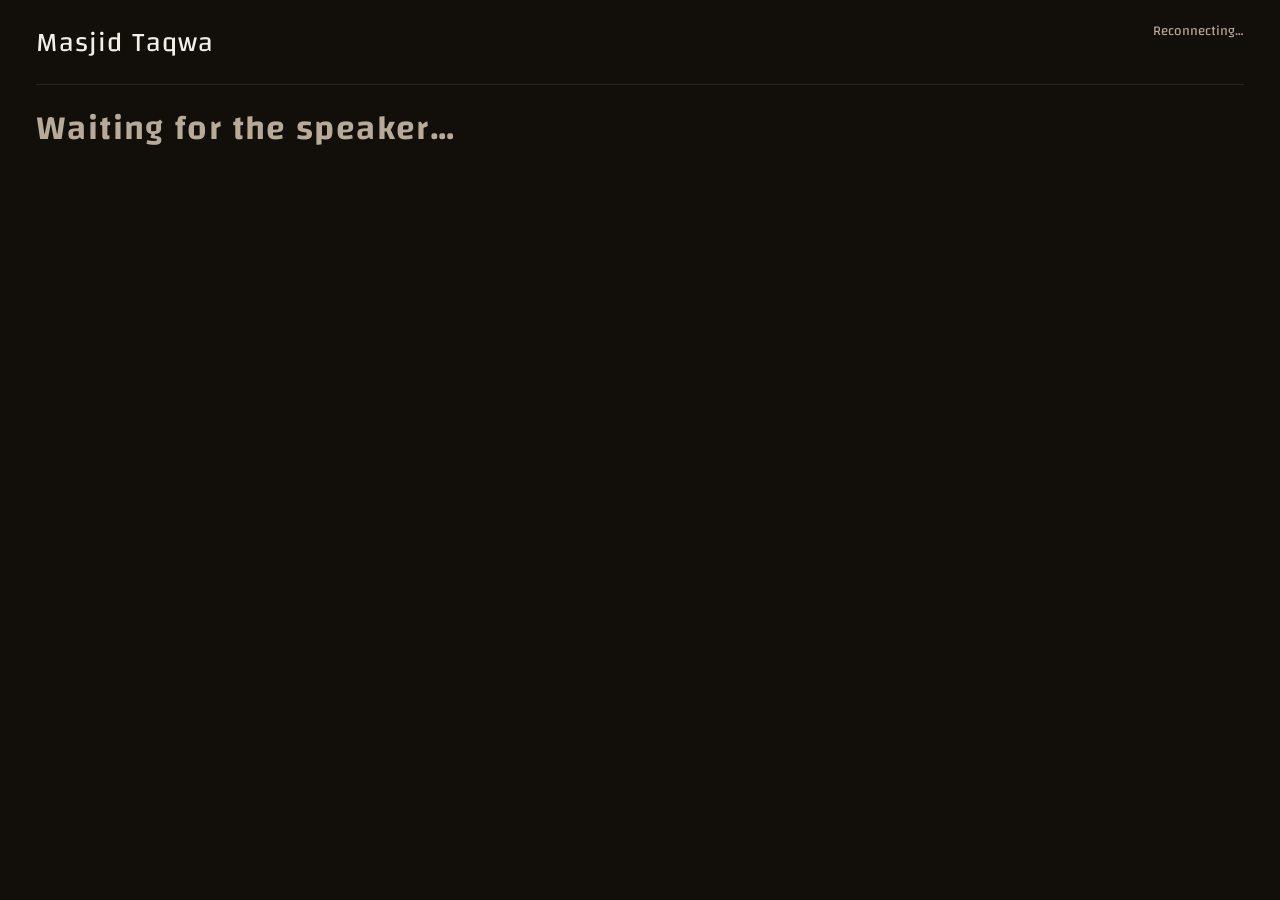
<file: index.html>
<!doctype html>
<html lang="en">
  <head>
    <meta charset="UTF-8" />
    <meta name="viewport" content="width=device-width, initial-scale=1.0" />
    <title>Masjid Taqwa · Live captions</title>
    <link rel="preconnect" href="https://fonts.googleapis.com" />
    <link rel="preconnect" href="https://fonts.gstatic.com" crossorigin />
    <link
      href="https://fonts.googleapis.com/css2?family=Changa:wght@500;600;700&display=swap"
      rel="stylesheet"
    />
    <style>
      :root {
        color-scheme: dark;
        --text: #f4efe6;
        --muted: #b7aa98;
        --live: #7dcc9a;
        --translation: #f5d24a;
      }
      * { box-sizing: border-box; }
      html, body {
        margin: 0;
        height: 100%;
        background: #120e0a;
        color: var(--text);
        font-family: Changa, "Noto Naskh Arabic", "Noto Sans Arabic", system-ui, sans-serif;
      }
      body {
        min-height: 100vh;
        display: flex;
        flex-direction: column;
        padding: 18px clamp(14px, 3vw, 36px) 24px;
      }
      header {
        display: flex;
        justify-content: space-between;
        gap: 16px;
        align-items: flex-start;
        margin-bottom: 16px;
        border-bottom: 1px solid #2a241c;
        padding-bottom: 12px;
      }
      .brand {
        margin: 0;
        font-size: clamp(1.15rem, 2.4vw, 1.7rem);
        letter-spacing: 0.04em;
      }
      .meta {
        margin: 4px 0 0;
        color: var(--muted);
        font-size: clamp(0.85rem, 1.6vw, 1.05rem);
      }
      .status {
        margin: 0;
        font-size: 0.85rem;
        color: var(--muted);
        white-space: nowrap;
      }
      .status.live { color: var(--live); }
      main {
        flex: 1;
        min-height: 0;
        overflow: auto;
      }
      #captions {
        margin: 0;
        width: 100%;
        font-size: clamp(1.35rem, 3.1vw, 2.15rem);
        font-weight: 600;
        line-height: 1.65;
        letter-spacing: 0.04em;
        word-break: break-word;
      }
      .original,
      .translation {
        unicode-bidi: isolate;
      }
      .translation {
        color: var(--translation);
        letter-spacing: 0.06em;
      }
      .partial { opacity: 0.72; }
      .waiting { color: var(--muted); }
    </style>
  </head>
  <body>
    <header>
      <div>
        <p class="brand">Masjid Taqwa</p>
        <p id="programLine" class="meta"></p>
        <p id="speakerLine" class="meta"></p>
      </div>
      <p id="status" class="status">Connecting…</p>
    </header>
    <main>
      <div id="captions"><span class="waiting">Waiting for the speaker…</span></div>
    </main>
    <script>
      const DEFAULT_TOPIC = "hc-masjid-k8m2q9n4p1";
      const topic =
        new URLSearchParams(location.search).get("topic") || DEFAULT_TOPIC;
      const statusEl = document.getElementById("status");
      const captionsEl = document.getElementById("captions");
      const programLine = document.getElementById("programLine");
      const speakerLine = document.getElementById("speakerLine");

      function appendUnit(original, translation, partial) {
        const spoken = (original || "").replace(/\s+/g, " ").trim();
        const translated = (translation || "").replace(/\s+/g, " ").trim();
        if (!spoken && !translated) return;
        if (captionsEl.childNodes.length) captionsEl.append(" ");
        const unit = document.createElement("span");
        unit.className = partial ? "unit partial" : "unit";
        if (spoken) {
          const line = document.createElement("span");
          line.className = "original";
          line.dir = "auto";
          line.textContent = spoken;
          unit.appendChild(line);
        }
        if (translated) {
          const line = document.createElement("span");
          line.className = "translation";
          line.dir = "ltr";
          line.textContent = (spoken ? " " : "") + "[" + translated + "]";
          unit.appendChild(line);
        }
        captionsEl.appendChild(unit);
      }

      function render(payload) {
        document.title = (payload.masjid || "Masjid Taqwa") + " · Live captions";
        const program = payload.program || "";
        const speaker = payload.speaker || "";
        programLine.textContent = program;
        speakerLine.textContent = speaker ? "Speaker: " + speaker : "";
        programLine.hidden = !program;
        speakerLine.hidden = !speaker;

        const blocks = Array.isArray(payload.blocks) ? payload.blocks : [];
        const current = payload.current || {};
        const liveOriginal = (current.original || "") + (payload.partialOriginal || "");
        const liveTranslation = (current.translation || "") + (payload.partialTranslation || "");
        const legacyFinal = payload.final || "";
        const legacyPartial = payload.partial || "";
        const hasStructured = blocks.length || liveOriginal || liveTranslation;

        captionsEl.replaceChildren();
        if (!hasStructured && !legacyFinal && !legacyPartial) {
          const waiting = document.createElement("span");
          waiting.className = "waiting";
          waiting.textContent = "Waiting for the speaker…";
          captionsEl.appendChild(waiting);
          return;
        }

        if (hasStructured) {
          for (const block of blocks) {
            appendUnit(block.original, block.translation, false);
          }
          appendUnit(
            liveOriginal,
            liveTranslation,
            Boolean(payload.partialOriginal || payload.partialTranslation),
          );
        } else {
          appendUnit(legacyFinal + legacyPartial, "", Boolean(legacyPartial));
        }
        captionsEl.parentElement.scrollTop = captionsEl.parentElement.scrollHeight;
      }

      const source = new EventSource("https://ntfy.sh/" + encodeURIComponent(topic) + "/sse");
      source.onopen = () => {
        statusEl.textContent = "Listening";
        statusEl.classList.add("live");
      };
      source.onerror = () => {
        statusEl.textContent = "Reconnecting…";
        statusEl.classList.remove("live");
      };
      source.onmessage = (event) => {
        try {
          const envelope = JSON.parse(event.data);
          const payload = JSON.parse(envelope.message);
          render(payload);
          statusEl.textContent = payload.live ? "Live" : "Paused";
          statusEl.classList.toggle("live", Boolean(payload.live));
        } catch {
          /* ignore keepalives / non-caption messages */
        }
      };
    </script>
  </body>
</html>
</file>
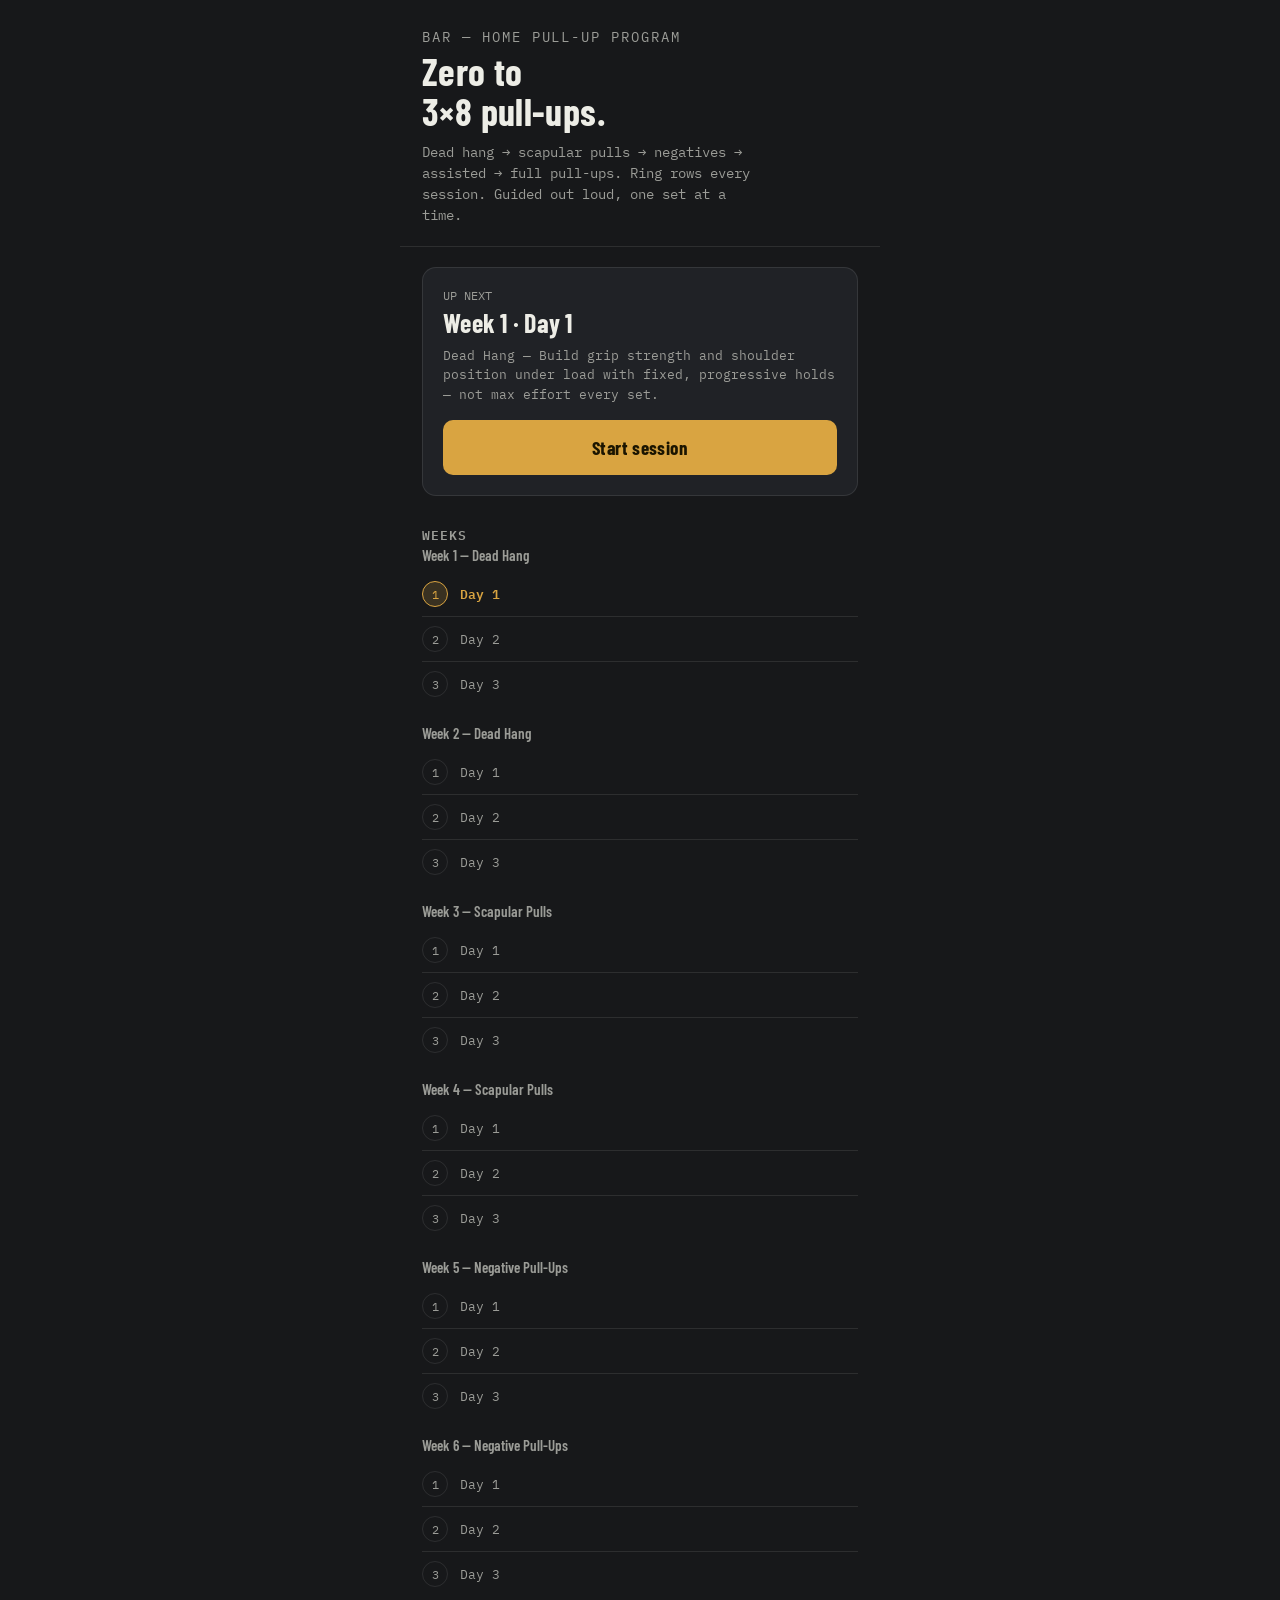
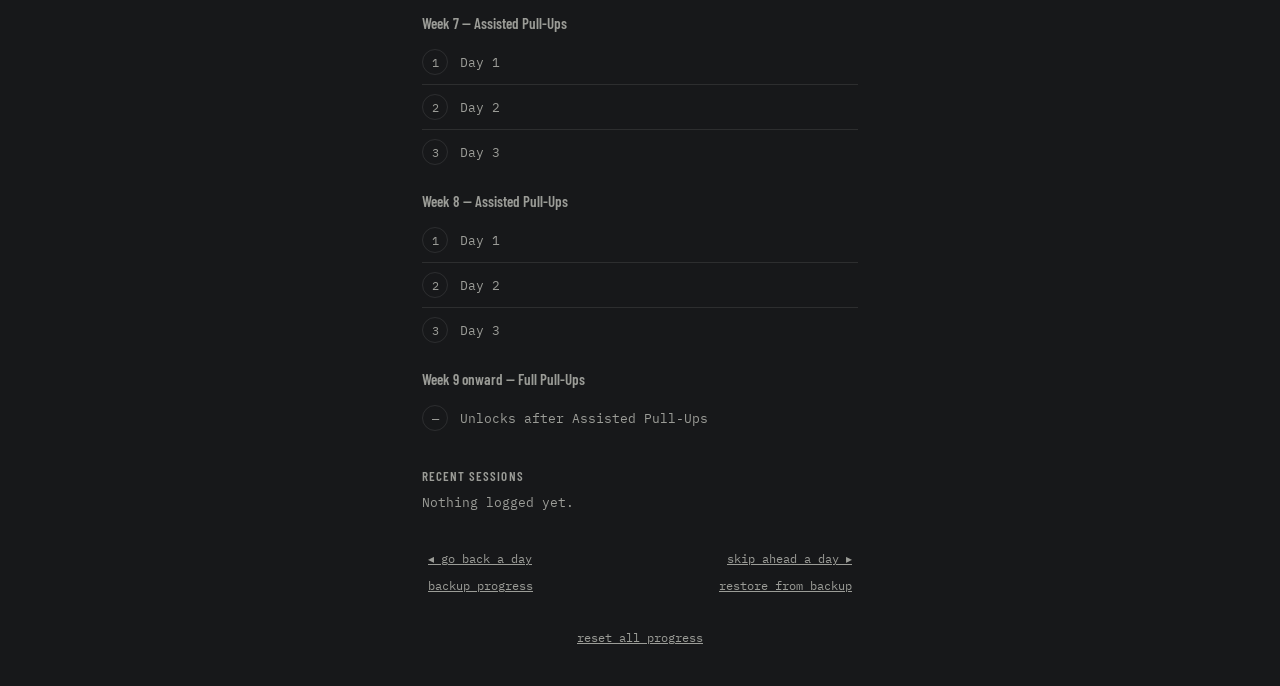
<file: pull-up-trainer.html>
<!DOCTYPE html>
<html lang="en">
<head>
<meta charset="UTF-8">
<meta name="viewport" content="width=device-width, initial-scale=1.0, maximum-scale=1">
<title>BAR — Pull-Up Program</title>
<link rel="preconnect" href="https://fonts.googleapis.com">
<link href="https://fonts.googleapis.com/css2?family=Barlow+Condensed:wght@500;600;700&family=IBM+Plex+Mono:wght@400;500;600&display=swap" rel="stylesheet">
<style>
  :root{
    --bg:#17181A;
    --surface:#202226;
    --surface2:#2A2D32;
    --line: rgba(237,237,230,0.10);
    --chalk:#EDEDE6;
    --chalk-dim:#9B9C97;
    --accent:#D9A441;
    --accent-dim: rgba(217,164,65,0.18);
    --sage:#6E8C82;
    --sage-dim: rgba(110,140,130,0.18);
    --danger:#C1685A;
    --radius: 14px;
  }
  *{box-sizing:border-box;}
  html,body{margin:0;padding:0;}
  body{
    background:var(--bg);
    color:var(--chalk);
    font-family:'IBM Plex Mono', monospace;
    min-height:100vh;
    display:flex;
    justify-content:center;
  }
  h1,h2,h3,.display{
    font-family:'Barlow Condensed', sans-serif;
    font-weight:700;
    letter-spacing:0.01em;
    margin:0;
  }
  #app{
    width:100%;
    max-width:480px;
    min-height:100vh;
    background:var(--bg);
    position:relative;
    padding-bottom:40px;
  }
  .screen{display:none;}
  .screen.active{display:block;}

  /* ---------- HOME ---------- */
  .hero{
    padding:28px 22px 20px;
    border-bottom:1px solid var(--line);
  }
  .hero .mark{
    font-size:14px;
    color:var(--chalk-dim);
    letter-spacing:0.14em;
  }
  .hero h1{
    font-size:38px;
    line-height:1.05;
    margin-top:6px;
  }
  .hero .sub{
    margin-top:10px;
    font-size:14px;
    color:var(--chalk-dim);
    line-height:1.5;
    max-width:340px;
  }

  .next-card{
    margin:20px 22px 0;
    background:var(--surface);
    border:1px solid var(--line);
    border-radius:var(--radius);
    padding:20px;
  }
  .next-card .label{font-size:12px;color:var(--chalk-dim);}
  .next-card h2{font-size:26px;margin-top:4px;}
  .next-card .desc{font-size:13px;color:var(--chalk-dim);margin-top:8px;line-height:1.5;}
  .start-btn{
    margin-top:16px;
    width:100%;
    padding:16px;
    border-radius:10px;
    border:none;
    background:var(--accent);
    color:#1B1500;
    font-family:'Barlow Condensed',sans-serif;
    font-weight:700;
    font-size:19px;
    letter-spacing:0.02em;
    cursor:pointer;
  }
  .start-btn:active{transform:scale(0.98);}

  .stages{margin:28px 22px 0;}
  .stages h3{font-size:13px;color:var(--chalk-dim);letter-spacing:0.08em;font-weight:600;font-family:'IBM Plex Mono',monospace;text-transform:uppercase;}
  .stage-row{
    display:flex;
    gap:14px;
    padding:14px 0;
    border-bottom:1px solid var(--line);
    align-items:flex-start;
  }
  .stage-row:last-child{border-bottom:none;}
  .stage-num{
    width:30px;height:30px;border-radius:50%;
    display:flex;align-items:center;justify-content:center;
    font-size:13px;font-weight:600;
    border:1px solid var(--line);
    color:var(--chalk-dim);
    flex-shrink:0;
    margin-top:2px;
  }
  .stage-row.done .stage-num{background:var(--sage-dim);border-color:var(--sage);color:var(--sage);}
  .stage-row.current .stage-num{background:var(--accent-dim);border-color:var(--accent);color:var(--accent);}
  .stage-body h4{font-size:16px;margin:0;font-family:'Barlow Condensed',sans-serif;font-weight:600;}
  .stage-row.current .stage-body h4{color:var(--accent);}
  .stage-body p{font-size:12.5px;color:var(--chalk-dim);margin:4px 0 0;line-height:1.45;}
  .stage-body .prog{font-size:11px;color:var(--chalk-dim);margin-top:6px;}

  .week-block{margin-bottom:18px;}
  .week-heading{
    font-family:'Barlow Condensed',sans-serif;font-weight:600;font-size:15px;
    color:var(--chalk-dim);margin-bottom:8px;
  }
  .day-row{
    display:flex;align-items:center;gap:12px;
    padding:9px 0;border-bottom:1px solid var(--line);
    font-size:13px;color:var(--chalk-dim);
  }
  .day-row:last-child{border-bottom:none;}
  .day-dot{
    width:26px;height:26px;border-radius:50%;
    display:flex;align-items:center;justify-content:center;
    font-size:12px;border:1px solid var(--line);color:var(--chalk-dim);
    flex-shrink:0;
  }
  .day-row.done{color:var(--chalk-dim);}
  .day-row.done .day-dot{background:var(--sage-dim);border-color:var(--sage);color:var(--sage);}
  .day-row.current{color:var(--chalk);}
  .day-row.current .day-dot{background:var(--accent-dim);border-color:var(--accent);color:var(--accent);}
  .day-row.current .day-label{color:var(--accent);font-weight:600;}

  .history{margin:28px 22px 0;}
  .history h3{font-size:13px;color:var(--chalk-dim);letter-spacing:0.08em;font-weight:600;text-transform:uppercase;}
  .hist-row{
    display:flex;justify-content:space-between;
    padding:10px 0;border-bottom:1px solid var(--line);
    font-size:12.5px;
  }
  .hist-row .d{color:var(--chalk-dim);}
  .hist-empty{color:var(--chalk-dim);font-size:12.5px;padding:10px 0;}

  .reset-row{margin:30px 22px 0;text-align:center;}
  .quick-row{display:flex;justify-content:space-between;gap:10px;margin-bottom:10px;}
  .reset-btn{
    background:none;border:none;color:var(--chalk-dim);
    font-family:'IBM Plex Mono',monospace;font-size:11.5px;
    text-decoration:underline;cursor:pointer;
  }
  #backup-panel{
    margin:12px 0;padding:14px;background:var(--surface);border:1px solid var(--line);
    border-radius:10px;text-align:left;
  }
  #backup-panel textarea{
    width:100%;min-height:70px;background:var(--surface2);color:var(--chalk);
    border:1px solid var(--line);border-radius:8px;font-family:'IBM Plex Mono',monospace;
    font-size:11px;padding:8px;margin-bottom:8px;
  }
  #backup-panel .panel-label{font-size:11.5px;color:var(--chalk-dim);margin-bottom:6px;}
  #backup-panel .panel-btn{
    padding:8px 14px;border-radius:8px;border:1px solid var(--accent);
    background:var(--accent-dim);color:var(--accent);font-family:'IBM Plex Mono',monospace;
    font-size:11.5px;cursor:pointer;
  }
  .save-status{font-size:11px;color:var(--chalk-dim);margin:8px 0;min-height:14px;}

  /* ---------- PLAYER ---------- */
  #player{
    display:flex;flex-direction:column;
    min-height:100vh;
  }
  .player-top{
    padding:18px 22px 0;
    display:flex;justify-content:space-between;align-items:center;
  }
  .exit-btn, .mute-btn{
    background:none;border:none;color:var(--chalk-dim);
    font-family:'IBM Plex Mono',monospace;font-size:13px;cursor:pointer;
  }
  .set-dots{display:flex;gap:6px;justify-content:center;margin-top:18px;}
  .dot{width:7px;height:7px;border-radius:50%;background:var(--surface2);}
  .dot.filled{background:var(--accent);}
  .dot.active{background:var(--chalk);}

  .player-mid{
    flex:1;
    display:flex;flex-direction:column;
    align-items:center;justify-content:center;
    text-align:center;
    padding:20px 30px;
  }
  .exercise-name{font-size:15px;color:var(--chalk-dim);letter-spacing:0.06em;text-transform:uppercase;}
  .set-count{font-size:13px;color:var(--accent);margin-top:6px;font-family:'IBM Plex Mono',monospace;}
  .big-timer{
    font-family:'IBM Plex Mono',monospace;
    font-size:76px;font-weight:600;
    margin:22px 0 10px;
    color:var(--chalk);
    letter-spacing:0.02em;
  }
  .big-timer.resting{color:var(--sage);}
  .instruction{font-size:14.5px;color:var(--chalk-dim);line-height:1.6;max-width:320px;}
  .voice-line{font-size:12px;color:var(--accent);margin-top:14px;min-height:16px;}

  .rep-target{
    font-family:'Barlow Condensed',sans-serif;
    font-size:44px;font-weight:700;
    color:var(--accent);
    margin:14px 0 6px;
  }

  .stepper{
    display:flex;align-items:center;gap:18px;
    margin-top:18px;
  }
  .stepper button{
    width:40px;height:40px;border-radius:50%;
    border:1px solid var(--line);background:var(--surface);
    color:var(--chalk);font-size:18px;cursor:pointer;
  }
  .stepper .val{font-size:22px;min-width:34px;font-family:'IBM Plex Mono',monospace;}

  .player-bottom{
    padding:20px 22px 30px;
  }
  .primary-btn{
    width:100%;padding:18px;border-radius:10px;border:none;
    font-family:'Barlow Condensed',sans-serif;font-weight:700;font-size:19px;
    cursor:pointer;background:var(--accent);color:#1B1500;
  }
  .secondary-btn{
    width:100%;padding:12px;margin-top:10px;background:none;border:none;
    color:var(--chalk-dim);font-family:'IBM Plex Mono',monospace;font-size:12.5px;
    text-decoration:underline;cursor:pointer;
  }
  .rest-btn{background:var(--sage);color:#0E1512;}

  /* ---------- COMPLETE ---------- */
  .complete-wrap{padding:60px 26px;text-align:center;}
  .complete-wrap h2{font-size:30px;color:var(--accent);}
  .complete-wrap p{color:var(--chalk-dim);font-size:13.5px;margin-top:10px;line-height:1.6;}
  .note-row{display:flex;gap:10px;margin-top:26px;}
  .note-btn{
    flex:1;padding:12px 8px;border-radius:10px;border:1px solid var(--line);
    background:var(--surface);color:var(--chalk);font-family:'IBM Plex Mono',monospace;
    font-size:12px;cursor:pointer;
  }
  .note-btn.selected{border-color:var(--accent);color:var(--accent);background:var(--accent-dim);}
  .goal-banner{
    margin-top:22px;padding:16px;border-radius:10px;
    background:var(--sage-dim);border:1px solid var(--sage);color:var(--sage);
    font-size:13px;
  }

  .loading-note{padding:40px 22px;color:var(--chalk-dim);font-size:13px;text-align:center;}
</style>
</head>
<body>
<div id="app">

  <!-- HOME -->
  <div class="screen active" id="screen-home">
    <div class="hero">
      <div class="mark">BAR — HOME PULL-UP PROGRAM</div>
      <h1>Zero to<br>3×8 pull-ups.</h1>
      <div class="sub">Dead hang → scapular pulls → negatives → assisted → full pull-ups. Ring rows every session. Guided out loud, one set at a time.</div>
    </div>

    <div class="next-card" id="next-card">
      <div class="label">UP NEXT</div>
      <h2 id="next-title">Loading…</h2>
      <div class="desc" id="next-desc"></div>
      <button class="start-btn" id="start-btn">Start session</button>
    </div>

    <div class="stages" id="stages-list">
      <h3>Progression</h3>
    </div>

    <div class="history">
      <h3>Recent sessions</h3>
      <div id="history-list"><div class="hist-empty">Nothing logged yet.</div></div>
    </div>

    <div class="reset-row">
      <div class="quick-row">
        <button class="reset-btn" id="back-btn">◂ go back a day</button>
        <button class="reset-btn" id="skip-btn">skip ahead a day ▸</button>
      </div>
      <div class="quick-row">
        <button class="reset-btn" id="backup-btn">backup progress</button>
        <button class="reset-btn" id="restore-btn">restore from backup</button>
      </div>
      <div id="backup-panel" style="display:none;"></div>
      <div class="save-status" id="save-status"></div>
      <button class="reset-btn" id="reset-btn">reset all progress</button>
    </div>
  </div>

  <!-- PLAYER -->
  <div class="screen" id="screen-player">
    <div id="player">
      <div class="player-top">
        <button class="exit-btn" id="exit-btn">← end session</button>
        <button class="mute-btn" id="mute-btn">🔊 voice on</button>
      </div>
      <div class="set-dots" id="set-dots"></div>
      <div class="player-mid" id="player-mid">
        <!-- filled by JS -->
      </div>
      <div class="player-bottom" id="player-bottom">
        <!-- filled by JS -->
      </div>
    </div>
  </div>

  <!-- COMPLETE -->
  <div class="screen" id="screen-complete">
    <div class="complete-wrap">
      <h2>Session done.</h2>
      <p id="complete-summary">Nice work.</p>
      <div id="goal-banner-slot"></div>
      <div class="note-row">
        <button class="note-btn" data-note="easy">Too easy</button>
        <button class="note-btn" data-note="right">Just right</button>
        <button class="note-btn" data-note="hard">Too hard</button>
      </div>
      <button class="start-btn" style="margin-top:26px;" id="done-btn">Back home</button>
    </div>
  </div>

</div>

<script>
/* ============ PROGRAM DATA ============ */
const STAGES = [
  { key:'hang', name:'Dead Hang', tagline:'Build grip strength and shoulder position under load with fixed, progressive holds — not max effort every set.',
    sessions:[
      {hang:{sets:4,targetSec:10,restSec:60}, row:{sets:3,reps:'8',restSec:60}},
      {hang:{sets:4,targetSec:15,restSec:60}, row:{sets:3,reps:'10',restSec:60}},
      {hang:{sets:5,targetSec:15,restSec:60}, row:{sets:3,reps:'10',restSec:60}},
      {hang:{sets:5,targetSec:20,restSec:45}, row:{sets:3,reps:'12',restSec:60}},
      {hang:{sets:5,targetSec:25,restSec:45}, row:{sets:4,reps:'12',restSec:60}},
      {hang:{sets:5,targetSec:30,restSec:45,bonusMax:true}, row:{sets:4,reps:'12',restSec:60}, assessment:'Finish with one all-out max hold, just to see where your grip is at.'}
    ]},
  { key:'scap', name:'Scapular Pulls', tagline:'Teach the shoulder blades to initiate the pull.',
    sessions:[
      {hangWarm:{sets:2,restSec:45}, scap:{sets:3,reps:'8',restSec:75}, row:{sets:3,reps:'10',restSec:60}},
      {hangWarm:{sets:2,restSec:45}, scap:{sets:3,reps:'10',restSec:75}, row:{sets:3,reps:'12',restSec:60}},
      {hangWarm:{sets:2,restSec:45}, scap:{sets:4,reps:'10',restSec:60}, row:{sets:4,reps:'12',restSec:60}},
      {hangWarm:{sets:2,restSec:45}, scap:{sets:4,reps:'12',restSec:60}, row:{sets:4,reps:'12',restSec:50}},
      {hangWarm:{sets:2,restSec:45}, scap:{sets:4,reps:'12',restSec:60}, row:{sets:4,reps:'15',restSec:50}},
      {hangWarm:{sets:2,restSec:45}, scap:{sets:5,reps:'12',restSec:60}, row:{sets:4,reps:'15',restSec:45}}
    ]},
  { key:'neg', name:'Negative Pull-Ups', tagline:'Control the lowering phase — that\u2019s where pull-up strength is built.',
    sessions:[
      {neg:{sets:3,reps:'3',restSec:90}, row:{sets:3,reps:'12',restSec:60}},
      {neg:{sets:3,reps:'4',restSec:90}, row:{sets:3,reps:'15',restSec:60}},
      {neg:{sets:4,reps:'4',restSec:90}, row:{sets:4,reps:'15',restSec:60}},
      {neg:{sets:4,reps:'5',restSec:90}, row:{sets:4,reps:'15',restSec:50}},
      {neg:{sets:5,reps:'5',restSec:75}, row:{sets:4,reps:'15',restSec:50}},
      {neg:{sets:5,reps:'5',restSec:75}, row:{sets:4,reps:'15',restSec:45}, assessment:'Every rep a full 5-second lower.'}
    ]},
  { key:'assist', name:'Assisted Pull-Ups', tagline:'Bridge the gap with partial-range reps until the first full rep lands.',
    sessions:[
      {assist:{sets:3,reps:'3',restSec:90}, row:{sets:4,reps:'15',restSec:45}},
      {assist:{sets:3,reps:'4',restSec:90}, row:{sets:4,reps:'15',restSec:45}},
      {assist:{sets:4,reps:'4',restSec:75}, row:{sets:4,reps:'15',restSec:45}},
      {assist:{sets:4,reps:'5',restSec:75}, row:{sets:4,reps:'15',restSec:40}},
      {assist:{sets:4,reps:'6',restSec:75}, row:{sets:4,reps:'15',restSec:40}},
      {assist:{sets:5,reps:'6',restSec:60}, row:{sets:4,reps:'15',restSec:40}, assessment:'Attempt one fully unassisted rep.'}
    ]},
  { key:'pull', name:'Full Pull-Ups', tagline:'Build reps until you hold 3 sets of 8 with clean form.', open:true }
];

const WARMUP_STEPS = [
  {text:'Arm circles, both directions', voice:'Warm up. Arm circles, both directions.'},
  {text:'Scapular shrugs hanging from the bar', voice:'Scapular shrugs on the bar. Hang, then shrug your shoulders up and down.'},
  {text:'Cat-cow to open the upper back', voice:'Cat cow, to open the upper back.'}
];
const COOLDOWN_STEPS = [
  {name:'Doorway Chest Stretch — left', instruction:'Forearm on a door frame, step through gently until you feel it across the chest.', voice:'Chest stretch, left side.'},
  {name:'Doorway Chest Stretch — right', instruction:'Same stretch, other side.', voice:'Chest stretch, right side.'},
  {name:'Hanging Lat Stretch', instruction:'Relaxed hang from the bar. Let the lats and shoulders lengthen.', voice:'Hanging stretch to finish.'}
];

/* ============ STATE / STORAGE ============ */
const DEFAULT_STATE = { stageIndex:0, sessionIndex:0, pullTarget:1, stage4SessionCount:0, muted:false, history:[] };
let state = null;
let steps = [];
let stepIdx = 0;
let timerHandle = null;
let elapsed = 0; // for stopwatch
let remaining = 0; // for countdowns
let sessionLog = {}; // logKey -> array of values this session

async function loadState(){
  try{
    const raw = localStorage.getItem('pullup_progress');
    state = raw ? JSON.parse(raw) : {...DEFAULT_STATE};
  }catch(e){
    state = {...DEFAULT_STATE};
  }
  if(!state.history) state.history = [];
  renderHome();
}
async function saveState(){
  try{
    localStorage.setItem('pullup_progress', JSON.stringify(state));
    setSaveStatus('progress saved');
    return true;
  }catch(e){
    setSaveStatus('couldn\u2019t auto-save — use "backup progress" below to keep a copy');
    return false;
  }
}
function setSaveStatus(text){
  const el = document.getElementById('save-status');
  if(el) el.textContent = text;
}

/* ============ VOICE ============ */
function speak(text){
  if(state.muted || !text) return;
  try{
    if(!window.speechSynthesis) return;
    window.speechSynthesis.cancel();
    const u = new SpeechSynthesisUtterance(text);
    u.rate = 1;
    window.speechSynthesis.speak(u);
  }catch(e){}
}

/* ============ HOME RENDER ============ */
function weekDayFor(stageIndex, sessionIndex){
  // Stages 0-3 each run 2 weeks of 3 days (6 sessions). Stage 4 continues from week 9.
  if(stageIndex < 4){
    const globalDay = stageIndex*6 + sessionIndex; // 0-based
    return { week: Math.floor(globalDay/3)+1, day: (globalDay%3)+1 };
  }
  const globalDay = state.stage4SessionCount;
  return { week: 9 + Math.floor(globalDay/3), day: (globalDay%3)+1 };
}
function currentSessionsCount(stageIdx){
  return STAGES[stageIdx].open ? null : STAGES[stageIdx].sessions.length;
}
function renderHome(){
  const stage = STAGES[state.stageIndex];
  const wd = weekDayFor(state.stageIndex, state.sessionIndex);
  const nextTitleEl = document.getElementById('next-title');
  const nextDescEl = document.getElementById('next-desc');
  nextTitleEl.textContent = 'Week ' + wd.week + ' · Day ' + wd.day;
  if(stage.open){
    nextDescEl.textContent = stage.name + ' — 3 sets × ' + state.pullTarget + ' rep' + (state.pullTarget===1?'':'s') + '. Goal is 3×8.';
  } else {
    nextDescEl.textContent = stage.name + ' — ' + stage.tagline;
  }

  const list = document.getElementById('stages-list');
  list.innerHTML = '<h3>Weeks</h3>';
  const curGlobalDay = state.stageIndex*6 + state.sessionIndex; // only meaningful while stageIndex<4

  for(let stageIdx=0; stageIdx<4; stageIdx++){
    const s = STAGES[stageIdx];
    for(let half=0; half<2; half++){
      const weekNum = stageIdx*2 + half + 1;
      const wrap = document.createElement('div');
      wrap.className = 'week-block';
      const heading = document.createElement('div');
      heading.className = 'week-heading';
      heading.textContent = 'Week ' + weekNum + ' — ' + s.name;
      wrap.appendChild(heading);
      for(let d=0; d<3; d++){
        const sessionIndex = half*3 + d;
        const globalDay = stageIdx*6 + sessionIndex;
        const row = document.createElement('div');
        let cls = 'day-row';
        if(state.stageIndex>4 || (state.stageIndex===4) ){ cls += ' done'; }
        else if(globalDay < curGlobalDay) cls += ' done';
        else if(globalDay === curGlobalDay && state.stageIndex===stageIdx) cls += ' current';
        row.className = cls;
        const dot = document.createElement('div'); dot.className='day-dot';
        dot.textContent = (cls.includes('done')) ? '✓' : (d+1);
        const label = document.createElement('div'); label.className='day-label';
        label.textContent = 'Day ' + (d+1);
        row.appendChild(dot); row.appendChild(label);
        wrap.appendChild(row);
      }
      list.appendChild(wrap);
    }
  }
  const openWrap = document.createElement('div');
  openWrap.className = 'week-block';
  const openHeading = document.createElement('div');
  openHeading.className = 'week-heading';
  openHeading.textContent = 'Week 9 onward — Full Pull-Ups';
  openWrap.appendChild(openHeading);
  const openRow = document.createElement('div');
  openRow.className = 'day-row' + (state.stageIndex===4 ? ' current':'');
  const openDot = document.createElement('div'); openDot.className='day-dot';
  openDot.textContent = state.stageIndex===4 ? (weekDayFor(4,0).day) : '—';
  const openLabel = document.createElement('div'); openLabel.className='day-label';
  openLabel.textContent = state.stageIndex===4
    ? ('Ongoing — currently 3×' + state.pullTarget + ', 3 sessions a week until 3×8')
    : 'Unlocks after Assisted Pull-Ups';
  openRow.appendChild(openDot); openRow.appendChild(openLabel);
  openWrap.appendChild(openRow);
  list.appendChild(openWrap);

  const hist = document.getElementById('history-list');
  if(state.history.length===0){
    hist.innerHTML = '<div class="hist-empty">Nothing logged yet.</div>';
  } else {
    hist.innerHTML='';
    state.history.slice(-6).reverse().forEach(h=>{
      const row=document.createElement('div'); row.className='hist-row';
      const left=document.createElement('span'); left.textContent = h.stage + ' · ' + h.note;
      const right=document.createElement('span'); right.className='d'; right.textContent = h.date;
      row.appendChild(left); row.appendChild(right);
      hist.appendChild(row);
    });
  }
}

/* ============ SESSION BUILD ============ */
function getSessionData(){
  const stage = STAGES[state.stageIndex];
  if(stage.open){
    return { pull:{sets:3, targetReps:state.pullTarget, restSec:120}, row:{sets:4,reps:'15',restSec:90} };
  }
  return stage.sessions[state.sessionIndex];
}

function buildSteps(){
  const stageIdx = state.stageIndex;
  const sess = getSessionData();
  let out = [];

  WARMUP_STEPS.forEach(w=>{
    out.push({type:'warmup', durationSec:30, text:w.text, voice:w.voice});
  });

  function addRest(sec, nextText){
    out.push({type:'rest', durationSec:sec, nextText:nextText, voice:'Rest.'});
  }

  if(stageIdx===0){
    for(let i=1;i<=sess.hang.sets;i++){
      out.push({type:'stopwatch', exercise:'Dead Hang', setNum:i, totalSets:sess.hang.sets, targetSec:sess.hang.targetSec,
        instruction:'Hang relaxed from the bar. Aim for '+sess.hang.targetSec+'s — stop earlier if your grip goes, keep going if you\u2019ve got more.',
        voice: i===1?'First hang. Target '+sess.hang.targetSec+' seconds. Go when ready.':'Set '+i+'. Target '+sess.hang.targetSec+' seconds.', logKey:'hang'});
      addRest(sess.hang.restSec, i<sess.hang.sets?'Next: hang, set '+(i+1):(sess.hang.bonusMax?'Next: max hold test':'Next: Ring Rows'));
    }
    if(sess.hang.bonusMax){
      out.push({type:'stopwatch', exercise:'Max Hold Test', setNum:1, totalSets:1, targetSec:null,
        instruction:'One all-out attempt. No target this time — hang until your grip fully gives out.',
        voice:'Last one. This is your max test. Go for it.', logKey:'hangmax'});
      addRest(sess.hang.restSec, 'Next: Ring Rows');
    }
  } else if(stageIdx===1){
    for(let i=1;i<=sess.hangWarm.sets;i++){
      out.push({type:'stopwatch', exercise:'Dead Hang (warm-up)', setNum:i, totalSets:sess.hangWarm.sets,
        instruction:'Easy warm-up hang — nothing near max effort.', voice:'Warm-up hang, '+i+'.', logKey:'hangwarm'});
      addRest(sess.hangWarm.restSec, 'Next: Scapular Pulls');
    }
    for(let i=1;i<=sess.scap.sets;i++){
      out.push({type:'reps', exercise:'Scapular Pulls', setNum:i, totalSets:sess.scap.sets, targetRepsText:sess.scap.reps+' reps',
        instruction:'From a dead hang, pull your shoulder blades down and back. Elbows stay straight.',
        voice:'Set '+i+'. '+sess.scap.reps+' reps.', logKey:'scap'});
      addRest(sess.scap.restSec, i<sess.scap.sets?'Next: Scapular Pulls, set '+(i+1):'Next: Ring Rows');
    }
  } else if(stageIdx===2){
    for(let i=1;i<=sess.neg.sets;i++){
      out.push({type:'reps', exercise:'Negative Pull-Up', setNum:i, totalSets:sess.neg.sets, targetRepsText:sess.neg.reps+' reps',
        instruction:'Jump or step to the top position, then lower yourself for a full 5 seconds, every rep.',
        voice:'Set '+i+'. '+sess.neg.reps+' slow negatives.', logKey:'neg'});
      addRest(sess.neg.restSec, i<sess.neg.sets?'Next: Negatives, set '+(i+1):'Next: Ring Rows');
    }
  } else if(stageIdx===3){
    for(let i=1;i<=sess.assist.sets;i++){
      out.push({type:'reps', exercise:'Assisted Pull-Up', setNum:i, totalSets:sess.assist.sets, targetRepsText:sess.assist.reps+' reps',
        instruction:'Use a band or a light foot-assist. Control the last two inches to the top.',
        voice:'Set '+i+'. '+sess.assist.reps+' assisted reps.', logKey:'assist'});
      addRest(sess.assist.restSec, i<sess.assist.sets?'Next: Assisted, set '+(i+1):'Next: Ring Rows');
    }
  } else if(stageIdx===4){
    for(let i=1;i<=sess.pull.sets;i++){
      out.push({type:'reps', exercise:'Pull-Up', setNum:i, totalSets:sess.pull.sets, targetRepsText:sess.pull.targetReps+' reps',
        instruction:'Full dead-hang to chin-over-bar. Clean form, no kipping.',
        voice:'Set '+i+'. Aim for '+sess.pull.targetReps+'.', logKey:'pull', logActual:true, target:sess.pull.targetReps});
      addRest(sess.pull.restSec, i<sess.pull.sets?'Next: Pull-ups, set '+(i+1):'Next: Ring Rows');
    }
  }

  for(let i=1;i<=sess.row.sets;i++){
    out.push({type:'reps', exercise:'Ring Row', setNum:i, totalSets:sess.row.sets, targetRepsText:sess.row.reps+' reps',
      instruction:'Set your body angle for the target difficulty. Pull chest to hands.',
      voice:'Ring rows. Set '+i+'. '+sess.row.reps+' reps.', logKey:'row'});
    if(i<sess.row.sets) addRest(sess.row.restSec, 'Next: Ring Row, set '+(i+1));
  }

  COOLDOWN_STEPS.forEach(c=>{
    out.push({type:'stretch', name:c.name, durationSec:30, instruction:c.instruction, voice:c.voice});
  });

  out.push({type:'complete'});
  return out;
}

/* ============ PLAYER ============ */
function showScreen(id){
  document.querySelectorAll('.screen').forEach(s=>s.classList.remove('active'));
  document.getElementById(id).classList.add('active');
}

function startSession(){
  steps = buildSteps();
  stepIdx = 0;
  sessionLog = {};
  showScreen('screen-player');
  renderStep();
}

function clearTimer(){ if(timerHandle){ clearInterval(timerHandle); timerHandle=null; } }

function renderDots(){
  const s = steps[stepIdx];
  const wrap = document.getElementById('set-dots');
  wrap.innerHTML='';
  if(!s || !s.totalSets){ return; }
  for(let i=1;i<=s.totalSets;i++){
    const d=document.createElement('div');
    d.className='dot'+(i<s.setNum?' filled':'')+(i===s.setNum?' active':'');
    wrap.appendChild(d);
  }
}

function renderStep(){
  clearTimer();
  const s = steps[stepIdx];
  renderDots();
  const mid = document.getElementById('player-mid');
  const bottom = document.getElementById('player-bottom');
  mid.innerHTML=''; bottom.innerHTML='';

  if(s.type==='complete'){ finishSession(); return; }

  if(s.type==='warmup'){
    remaining = s.durationSec;
    speak(s.voice);
    mid.innerHTML = '<div class="exercise-name">Warm-Up</div>'+
      '<div class="big-timer" id="timerNum">'+remaining+'</div>'+
      '<div class="instruction">'+s.text+'</div>';
    bottom.innerHTML = '<button class="secondary-btn" id="skipBtn">skip</button>';
    document.getElementById('skipBtn').onclick = ()=>advance();
    timerHandle = setInterval(()=>{
      remaining--;
      const el=document.getElementById('timerNum'); if(el) el.textContent=remaining;
      if(remaining<=0){ advance(); }
    },1000);
    return;
  }

  if(s.type==='stopwatch'){
    elapsed = 0;
    let running = false;
    let targetHit = false;
    mid.innerHTML = '<div class="exercise-name">'+s.exercise+'</div>'+
      '<div class="set-count">Set '+s.setNum+' of '+s.totalSets+(s.targetSec?' · target '+s.targetSec+'s':'')+'</div>'+
      '<div class="big-timer" id="timerNum">0.0</div>'+
      '<div class="instruction">'+s.instruction+'</div>';
    bottom.innerHTML = '<button class="primary-btn" id="mainBtn">Start hang</button>';
    const btn = document.getElementById('mainBtn');
    btn.onclick = ()=>{
      if(!running){
        running = true;
        speak(s.voice);
        btn.textContent='Stop — off the bar';
        const startTime = Date.now();
        timerHandle = setInterval(()=>{
          elapsed = (Date.now()-startTime)/1000;
          const el=document.getElementById('timerNum'); if(el) el.textContent = elapsed.toFixed(1);
          if(s.targetSec && !targetHit && elapsed>=s.targetSec){
            targetHit = true;
            speak('Target hit. Let go when you\u2019re ready, or keep going.');
          }
        },100);
      } else {
        clearTimer();
        if(!sessionLog[s.logKey]) sessionLog[s.logKey]=[];
        sessionLog[s.logKey].push(Math.round(elapsed*10)/10);
        advance();
      }
    };
    return;
  }

  if(s.type==='reps'){
    let actualVal = s.target || parseInt(s.targetRepsText) || 1;
    speak(s.voice);
    mid.innerHTML = '<div class="exercise-name">'+s.exercise+'</div>'+
      '<div class="set-count">Set '+s.setNum+' of '+s.totalSets+'</div>'+
      '<div class="rep-target">'+s.targetRepsText+'</div>'+
      '<div class="instruction">'+s.instruction+'</div>'+
      (s.logActual ? '<div class="stepper"><button id="dec">−</button><span class="val" id="stepVal">'+actualVal+'</span><button id="inc">+</button></div><div class="instruction" style="margin-top:6px;font-size:11.5px;">reps actually completed</div>' : '');
    bottom.innerHTML = '<button class="primary-btn" id="mainBtn">Done with set</button>';
    if(s.logActual){
      document.getElementById('dec').onclick=()=>{ actualVal=Math.max(0,actualVal-1); document.getElementById('stepVal').textContent=actualVal; };
      document.getElementById('inc').onclick=()=>{ actualVal=Math.min(30,actualVal+1); document.getElementById('stepVal').textContent=actualVal; };
    }
    document.getElementById('mainBtn').onclick = ()=>{
      if(!sessionLog[s.logKey]) sessionLog[s.logKey]=[];
      sessionLog[s.logKey].push(s.logActual ? actualVal : true);
      advance();
    };
    return;
  }

  if(s.type==='rest'){
    remaining = s.durationSec;
    speak(s.voice);
    mid.innerHTML = '<div class="exercise-name">Rest</div>'+
      '<div class="big-timer resting" id="timerNum">'+remaining+'</div>'+
      '<div class="instruction">'+(s.nextText||'')+'</div>';
    bottom.innerHTML = '<button class="primary-btn rest-btn" id="skipBtn">Skip rest</button>';
    document.getElementById('skipBtn').onclick = ()=>advance();
    timerHandle = setInterval(()=>{
      remaining--;
      const el=document.getElementById('timerNum'); if(el) el.textContent=remaining;
      if(remaining===10) speak('Ten seconds.');
      if(remaining<=0){ advance(); }
    },1000);
    return;
  }

  if(s.type==='stretch'){
    remaining = s.durationSec;
    speak(s.voice);
    mid.innerHTML = '<div class="exercise-name">Cool-Down</div>'+
      '<div class="set-count">'+s.name+'</div>'+
      '<div class="big-timer" id="timerNum">'+remaining+'</div>'+
      '<div class="instruction">'+s.instruction+'</div>';
    bottom.innerHTML = '<button class="secondary-btn" id="skipBtn">skip</button>';
    document.getElementById('skipBtn').onclick = ()=>advance();
    timerHandle = setInterval(()=>{
      remaining--;
      const el=document.getElementById('timerNum'); if(el) el.textContent=remaining;
      if(remaining<=0){ advance(); }
    },1000);
    return;
  }
}

function advance(){
  clearTimer();
  stepIdx++;
  if(stepIdx>=steps.length){ finishSession(); return; }
  renderStep();
}

function endSessionEarly(){
  clearTimer();
  window.speechSynthesis && window.speechSynthesis.cancel();
  showScreen('screen-home');
}

let pendingNote = null;
function finishSession(){
  clearTimer();
  showScreen('screen-complete');
  pendingNote = null;
  document.querySelectorAll('.note-btn').forEach(b=>b.classList.remove('selected'));
  document.getElementById('goal-banner-slot').innerHTML='';

  const stage = STAGES[state.stageIndex];
  let summary = stage.name + ' — session logged.';
  if(stage.key==='hang' && sessionLog.hang){
    summary = 'Longest hang: ' + Math.max(...sessionLog.hang) + 's.';
  } else if(sessionLog.pull){
    summary = 'Pull-ups: ' + sessionLog.pull.join(', ') + ' reps across sets.';
  }
  document.getElementById('complete-summary').textContent = summary;
}

function commitProgress(note){
  const stage = STAGES[state.stageIndex];
  const wd = weekDayFor(state.stageIndex, state.sessionIndex);
  const dateStr = new Date().toLocaleDateString(undefined,{month:'short',day:'numeric'});
  state.history.push({date:dateStr, stage:'Week '+wd.week+' Day '+wd.day+' · '+stage.name, note: note==='easy'?'too easy':note==='hard'?'too hard':'on target'});
  if(state.history.length>30) state.history = state.history.slice(-30);

  if(stage.open){
    if(sessionLog.pull && note!=='hard'){
      const minReps = Math.min(...sessionLog.pull);
      if(minReps >= state.pullTarget && state.pullTarget<8){
        state.pullTarget++;
      }
    }
    state.stage4SessionCount++;
    if(state.pullTarget>=8){
      document.getElementById('goal-banner-slot').innerHTML = '<div class="goal-banner">3×8 reached. That was the goal — keep repeating this session to hold it.</div>';
    }
  } else {
    if(state.sessionIndex < stage.sessions.length-1){
      state.sessionIndex++;
    } else {
      state.stageIndex++;
      state.sessionIndex=0;
    }
  }
  saveState();
}

/* ============ WIRE UP ============ */
document.getElementById('start-btn').onclick = startSession;
document.getElementById('exit-btn').onclick = endSessionEarly;
document.getElementById('mute-btn').onclick = function(){
  state.muted = !state.muted;
  this.textContent = state.muted ? '🔇 voice off' : '🔊 voice on';
  saveState();
};
document.getElementById('reset-btn').onclick = function(){
  if(confirm('Reset all progress back to Dead Hang, session 1?')){
    state = {...DEFAULT_STATE};
    saveState();
    renderHome();
  }
};
document.getElementById('skip-btn').onclick = function(){
  const stage = STAGES[state.stageIndex];
  if(stage.open){
    state.stage4SessionCount++;
  } else if(state.sessionIndex < stage.sessions.length-1){
    state.sessionIndex++;
  } else if(state.stageIndex < STAGES.length-1){
    state.stageIndex++; state.sessionIndex=0;
  }
  saveState(); renderHome();
};
document.getElementById('back-btn').onclick = function(){
  const stage = STAGES[state.stageIndex];
  if(stage.open){
    state.stage4SessionCount = Math.max(0, state.stage4SessionCount-1);
  } else if(state.sessionIndex > 0){
    state.sessionIndex--;
  } else if(state.stageIndex > 0){
    state.stageIndex--; state.sessionIndex = STAGES[state.stageIndex].sessions.length-1;
  }
  saveState(); renderHome();
};
document.getElementById('backup-btn').onclick = function(){
  const panel = document.getElementById('backup-panel');
  panel.style.display = 'block';
  panel.innerHTML = '<div class="panel-label">Copy this and save it somewhere (notes app, etc). Paste it back in "restore from backup" any time.</div>'+
    '<textarea readonly id="backupText"></textarea>'+
    '<button class="panel-btn" id="copyBackupBtn">Copy</button>';
  document.getElementById('backupText').value = JSON.stringify(state);
  document.getElementById('copyBackupBtn').onclick = async ()=>{
    try{
      await navigator.clipboard.writeText(document.getElementById('backupText').value);
      document.getElementById('copyBackupBtn').textContent = 'Copied';
    }catch(e){
      document.getElementById('backupText').select();
    }
  };
};
document.getElementById('restore-btn').onclick = function(){
  const panel = document.getElementById('backup-panel');
  panel.style.display = 'block';
  panel.innerHTML = '<div class="panel-label">Paste your saved backup code here.</div>'+
    '<textarea id="restoreText" placeholder="Paste code here"></textarea>'+
    '<button class="panel-btn" id="applyRestoreBtn">Restore</button>';
  document.getElementById('applyRestoreBtn').onclick = ()=>{
    try{
      const parsed = JSON.parse(document.getElementById('restoreText').value);
      state = {...DEFAULT_STATE, ...parsed};
      saveState();
      renderHome();
      panel.style.display='none';
    }catch(e){
      document.getElementById('backupText'); // no-op
      panel.querySelector('.panel-label').textContent = 'That code didn\u2019t look right — check you copied the whole thing.';
    }
  };
};
document.querySelectorAll('.note-btn').forEach(btn=>{
  btn.onclick = function(){
    document.querySelectorAll('.note-btn').forEach(b=>b.classList.remove('selected'));
    this.classList.add('selected');
    pendingNote = this.dataset.note;
  };
});
document.getElementById('done-btn').onclick = function(){
  commitProgress(pendingNote || 'right');
  showScreen('screen-home');
  renderHome();
};

loadState();
</script>
</body>
</html>
</file>
